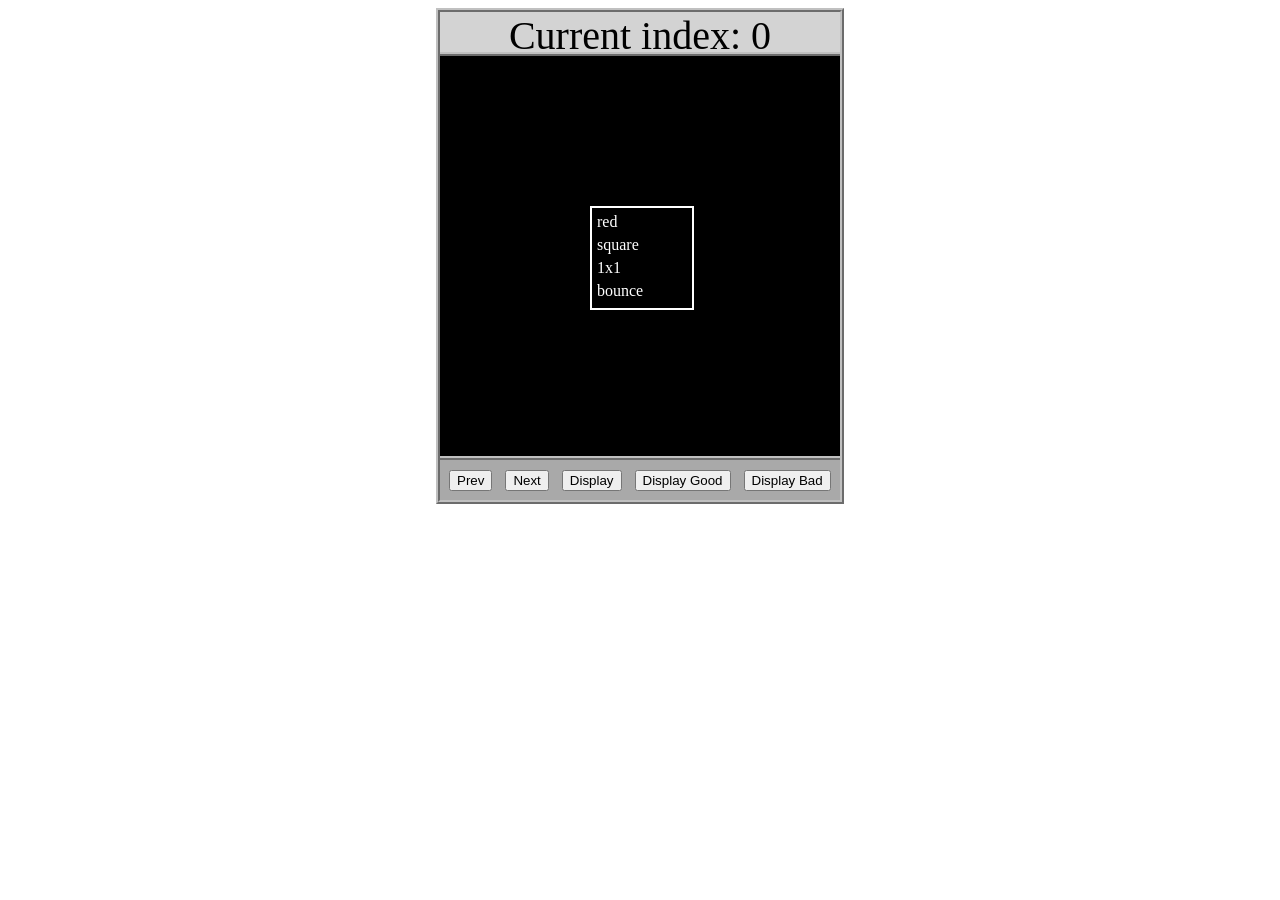
<file: asd-projects/data-shapes/index.html>
<!DOCTYPE html>
<html>
  <head>
    <meta charset="utf-8" />
    <meta name="viewport" content="width=device-width" />
    <title>Data Shapes</title>
    <link rel="stylesheet" href="index.css" />
    <script src="https://code.jquery.com/jquery-3.1.0.js"></script>
    <script src="index.js"></script>
  </head>
  <body>
    <div id="board">
      <div id="info-bar">Current index: 0</div>
      <div id="shape-container">
        <div id="shape"></div>
      </div>
      <div id="button-box">
        <button id="cycle-left">Prev</button>
        <button id="cycle-right">Next</button>
        <button id="execute1">Display</button>
        <button id="execute2">Display Good</button>
        <button id="execute3">Display Bad</button>
      </div>
    </div>
  </body>
</html>
</file>
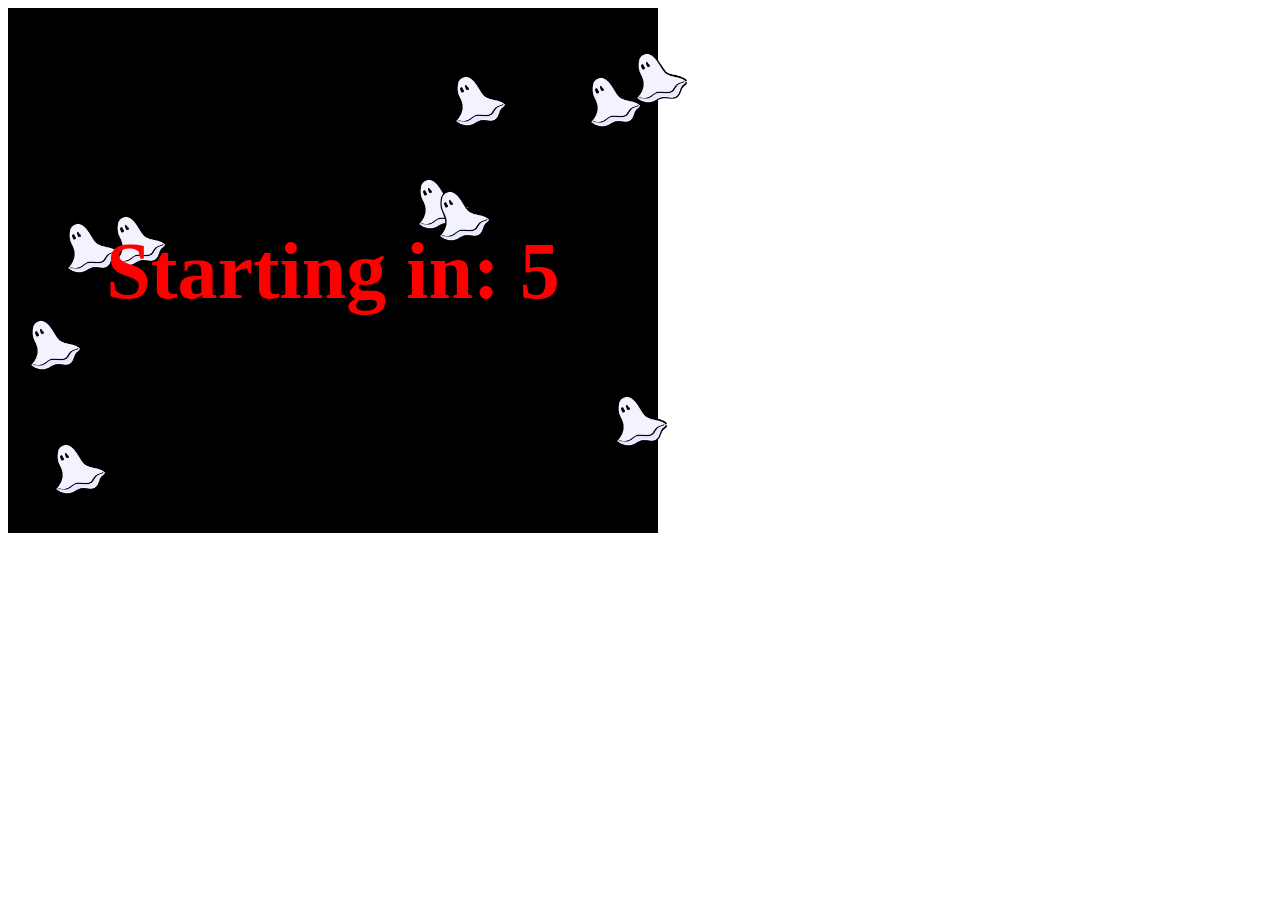
<file: asd-projects/debugging-exercise/index.html>
<!DOCTYPE html>
<html>
<head>
    <meta charset="utf-8">
    <meta name="viewport" content="width=device-width">
    <title>Debugger Exercise</title>
    <link rel="stylesheet" href="index.css">
    <script src="https://code.jquery.com/jquery-3.1.0.js"></script>
    <script src="index.js"></script>
</head>
<body>
    <div id="board">

    </div>
</body>
</html>
</file>
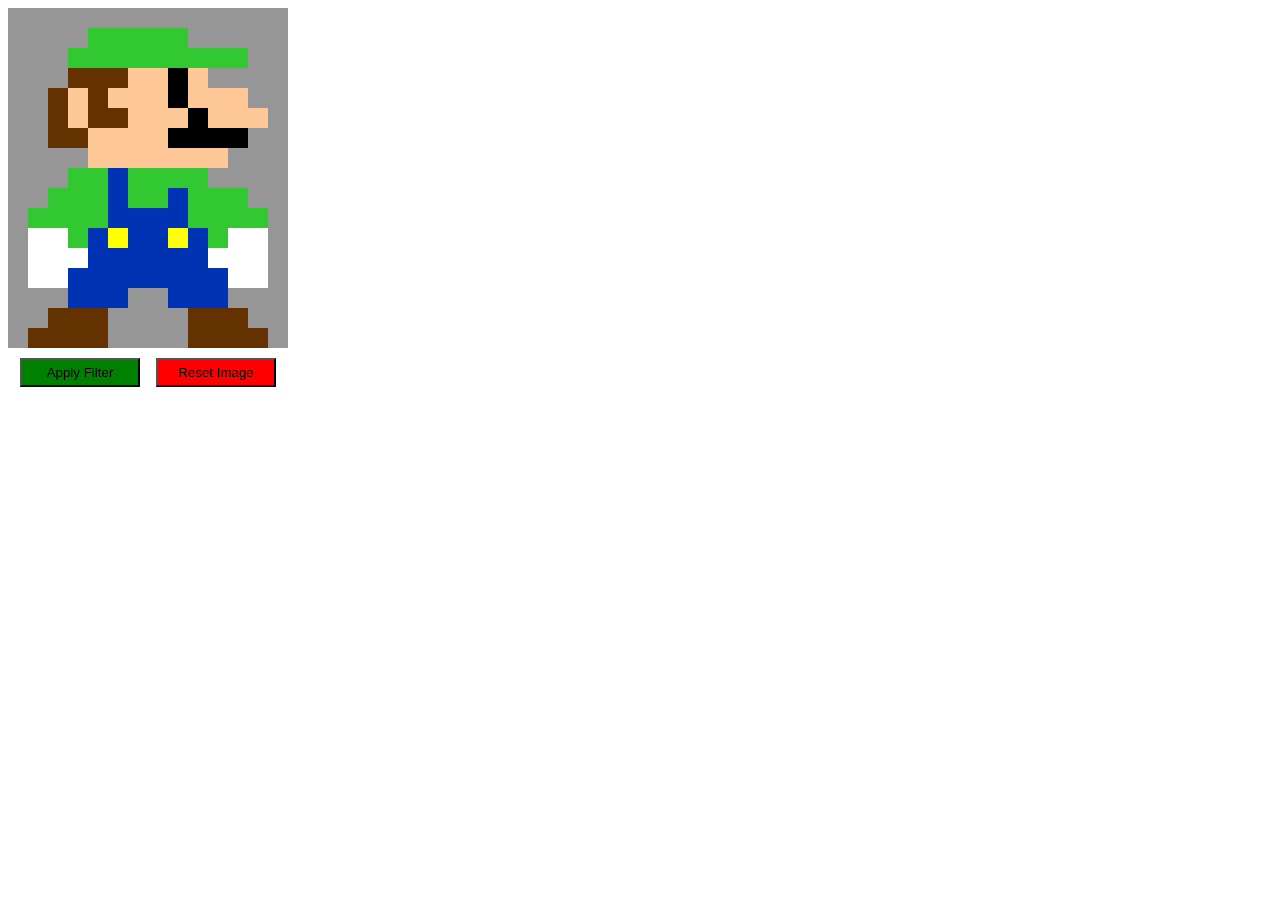
<file: asd-projects/image-filtering/index.html>
<!DOCTYPE html>
<html>
  <head>
    <script src="https://code.jquery.com/jquery-3.1.0.js"></script>
    <meta charset="utf-8" />
    <meta name="viewport" content="width=device-width" />
    <link rel="stylesheet" href="index.css" />
    <script src="image.js"></script>
    <script src="index.js"></script>
    <title>Image Filtering</title>
  </head>
  <body>
    <div id="display"></div>
    <div id="button-box">
      <button id="apply">Apply Filter</button>
      <button id="reset">Reset Image</button>
    </div>
  </body>
</html>
</file>
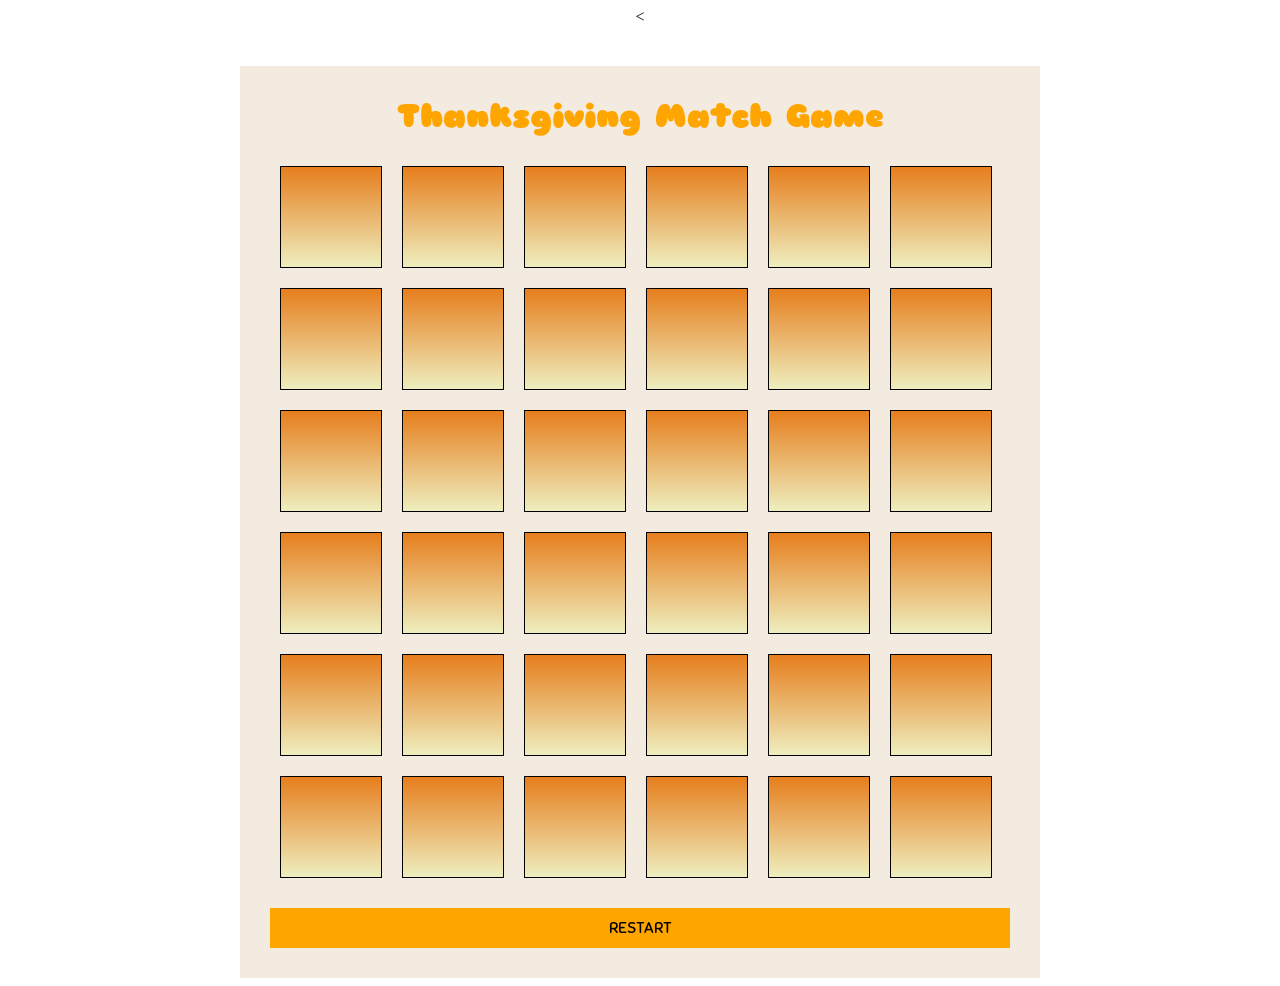
<file: asd-projects/matching-game/index.html>
<html>

<head>
  <title>Thanksgiving Match Game</title>

  <link href="https://fonts.googleapis.com/css2?family=Sniglet&display=swap" rel="stylesheet">
  <script src="https://ajax.googleapis.com/ajax/libs/jquery/3.5.1/jquery.min.js"></script>
  <script type="text/javascript" src="logic.js"></script>
  <link rel="stylesheet" href="style.css">

  <style>
    /* Add your css here */
  </style>
</head>

<body>
  <!-- Add your html here -->
  <<div id="game-wrapper">
    <h1>Thanksgiving Match Game</h1>
    <div id="match-grid">
    </div>
    <a onclick="start()">RESTART</a>
    </div>

    <script>
      /* Add the images in following array */

      var images = [
        "images/acorns.png",
        "images/apple.png",
        "images/autumn.jpg",
        "images/boat.png",
        "images/corn.png",
        "images/hat.png",
        "images/leaf-2.png",
        "images/leaf.png",
        "images/pie.png",
        "images/pumpkin.png",
        "images/slice.png",
        "images/turkey-2.png",
        "images/turkey.png"
      ];
      
      start();
    </script>
</body>

</html>
</file>
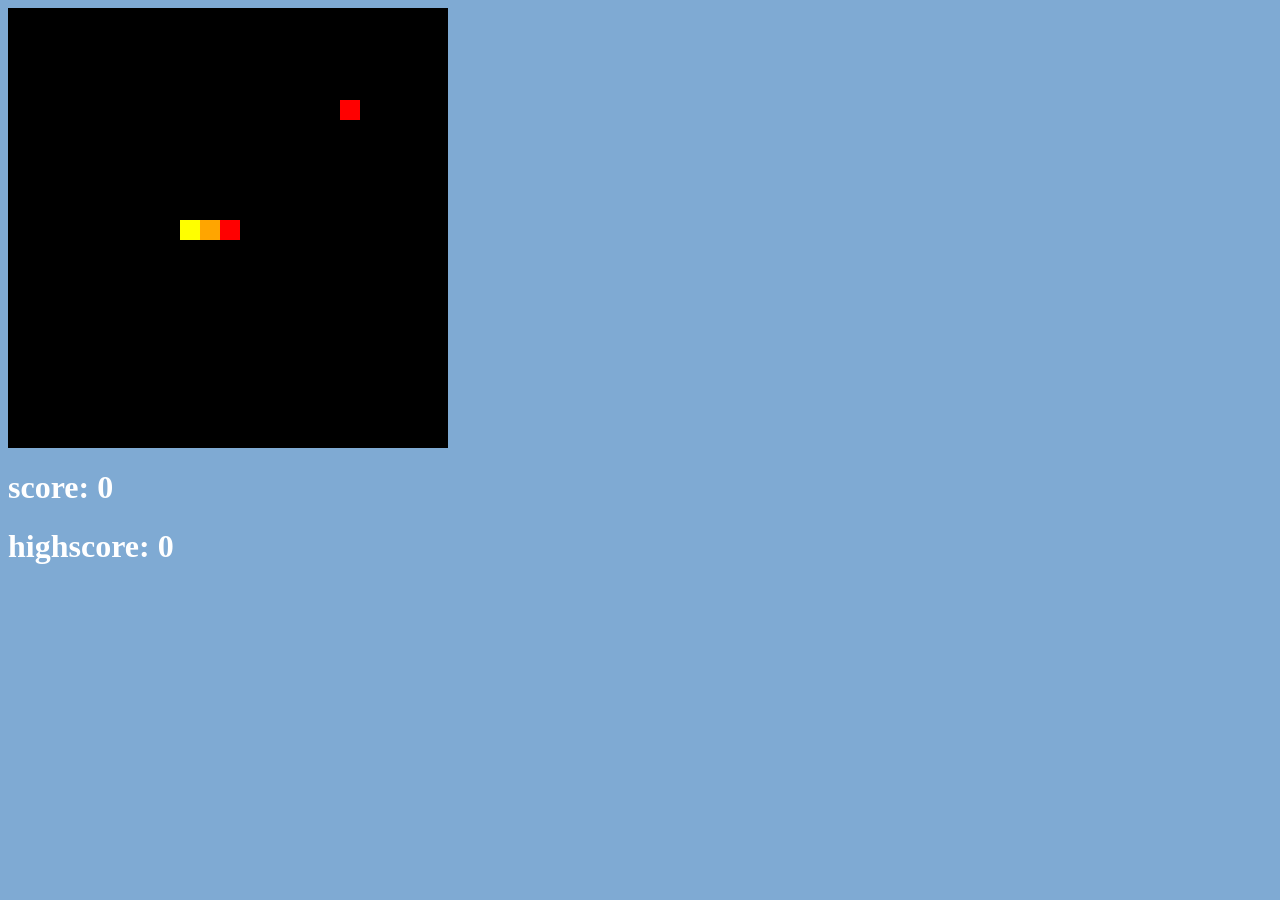
<file: asd-projects/snake/index.html>
<!DOCTYPE html>
<html>

<head>
  <title>Snake</title>
  <!--Link jQuery and CSS here-->
  <link rel="stylesheet" type="text/css" href="index.css" />
  <script src="jquery.min.js"></script>
</head>

<body>

  <div id="board">
  </div>
  <h1 id="score">
    score: 0
  </h1>
  <h1 id="highScore">
    highscore: 0
  </h1>

</body>

<!-- Link index.js here -->
<script src="index.js"></script>
<!-- always link js at the end of the file idk why i always forget to put it there instead of the head-->

</html>
</file>
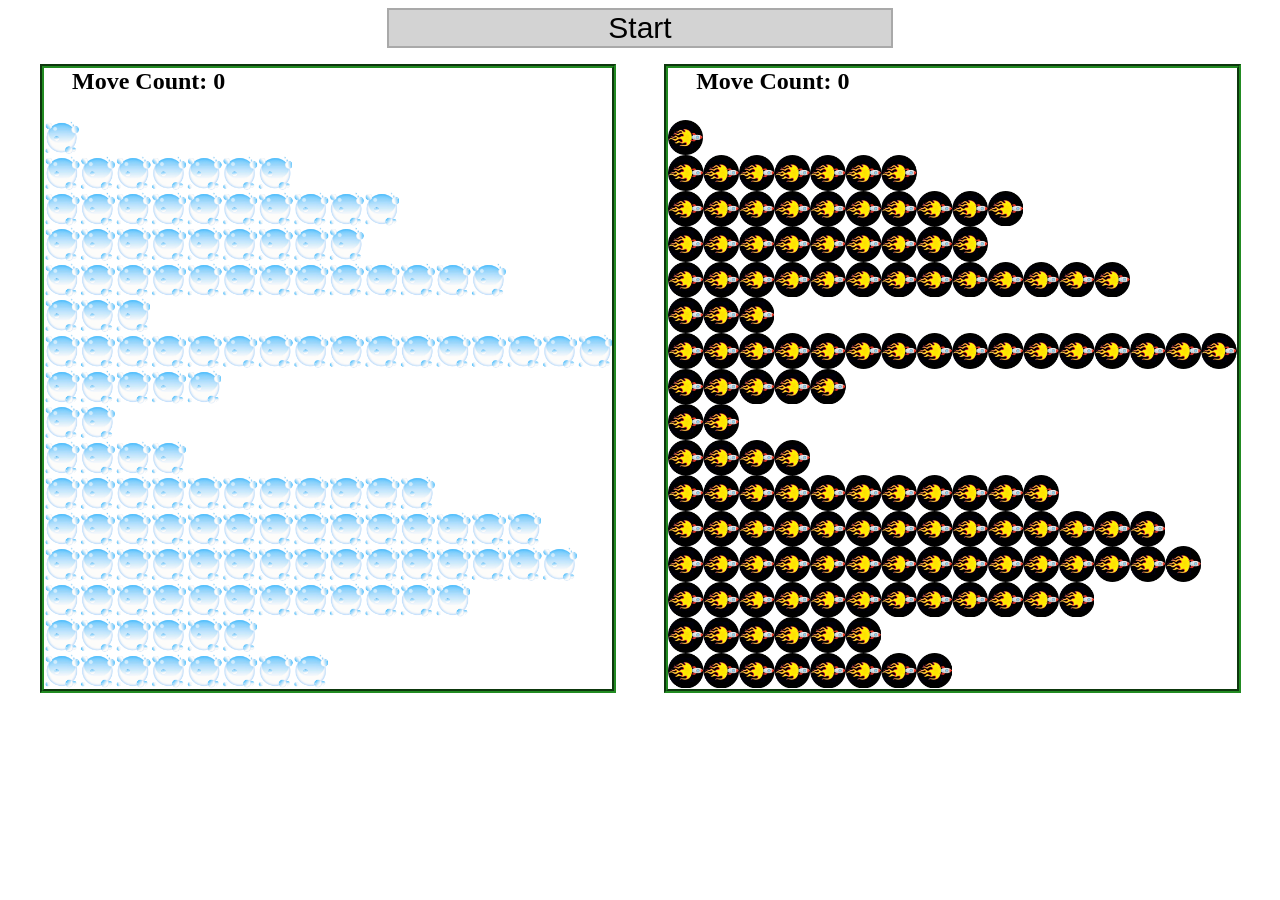
<file: asd-projects/sorting/index.html>
<!DOCTYPE html>
<html>
<head>
    <script src="https://code.jquery.com/jquery-3.1.0.js"></script>    
    <meta charset="utf-8">
    <meta name="viewport" content="width=device-width">
    <link rel="stylesheet" href="index.css">
    <script src="setup.js"></script>
    <script src="index.js"></script>
    <script src="run.js"></script>
    <title>Sorting</title>
</head>
<body>
    <div id="fullContainer">
        <div id="buttonContainer">
          <button id="goButton">Start</button>
        </div>
        <div id="sortContainer">
            <div class="subContainer" id="bubbleArea">
                <h2 id="bubbleCounter">Move Count: 0</h2>
                <div id="displayBubble">

                </div>
            </div>

            <div class="subContainer" id="quickArea">
                <h2 id="quickCounter">Move Count: 0</h2>
                <div id="displayQuick">

                </div>
            </div>
        </div>
    </div>
</body>
</html>
</file>
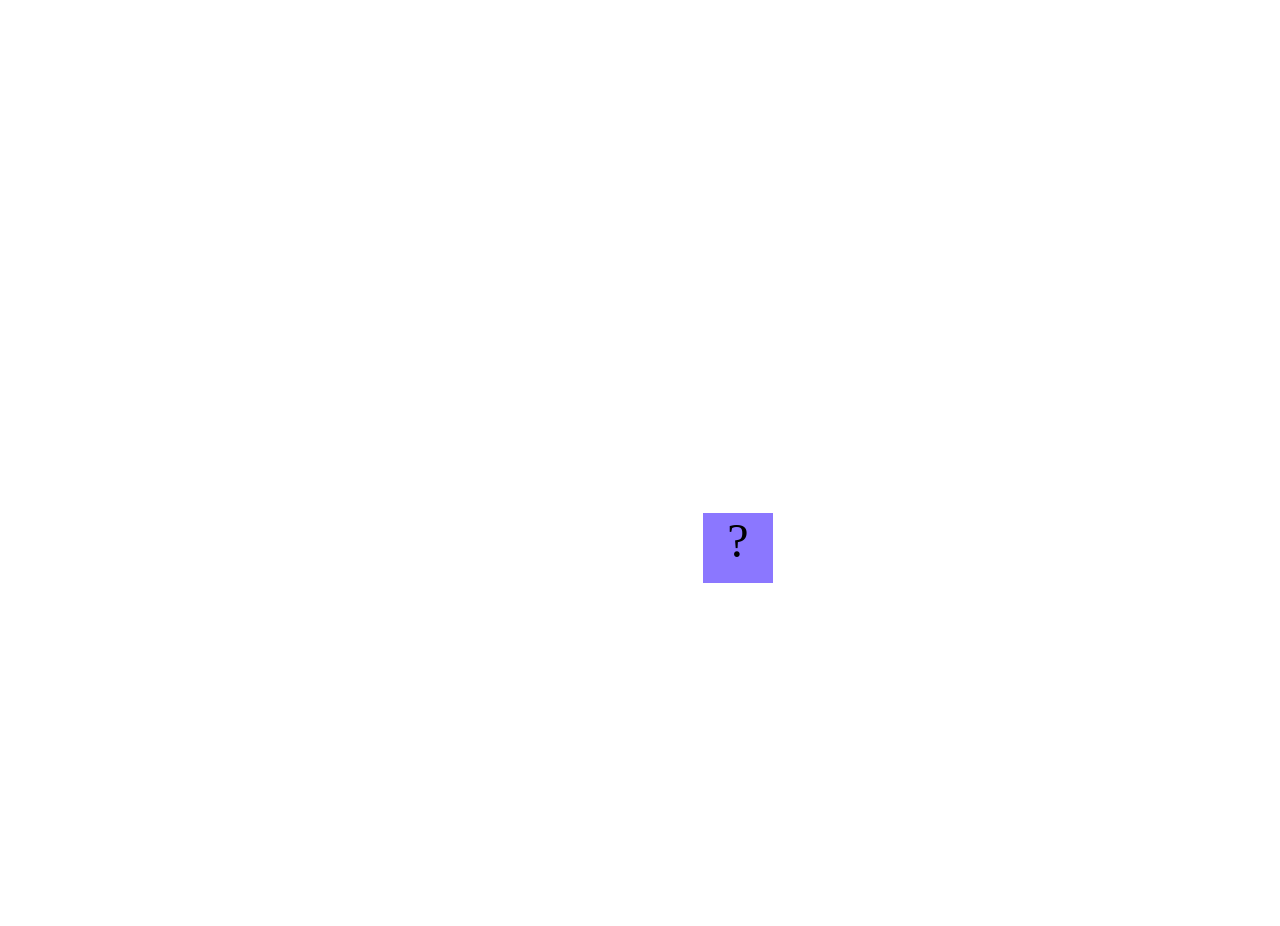
<file: fsd-projects/bouncing-box/index.html>
<!DOCTYPE html>
<html>

<head>
  <meta charset="utf-8" />
  <title>Bouncing Box</title>
  <script src="jquery.min.js"></script>
  <style>
    .box {
      width: 70px;
      height: 70px;
      background-color: rgb(139, 119, 255);
      font-size: 300%;
      text-align: center;
      user-select: none;
      display: block;
      position: absolute;
      top: 0px;
      /* Change me! */
      left: 0px;
    }

    .board {
      height: 100vh;
      padding: 0;
      margin: 0;
      background-image: url(https://space.blog.gov.uk/wp-content/uploads/sites/129/2021/04/NLCs_Malham_.jpg);

    }

    .counter {
      color: white;
      opacity: 0.3;
      font-size: 5vh;
      margin: 2vw;

      &:hover {
        opacity: 1;
      }

    }
  </style>
  <!-- 	<script src="//cdnjs.cloudflare.com/ajax/libs/jquery/2.1.1/jquery.min.js"></script> -->
</head>

<body class="board">
  <!-- HTML for the box -->
  <div class="box">?</div>

  <div class="counter">0</div>

  <script>
    (function () {
      "use strict";
      /* global jQuery */

      //////////////////////////////////////////////////////////////////
      /////////////////// SETUP DO NOT DELETE //////////////////////////
      //////////////////////////////////////////////////////////////////

      var box = jQuery(".box"); // reference to the HTML .box element
      var board = jQuery(".board"); // reference to the HTML .board element
      var boardWidth = board.width(); // the maximum X-Coordinate of the screen
      var counter = jQuery(".counter")

      // update the boardWidth variable when the window is resized
      jQuery(window).on("resize", function () {
        boardWidth = board.width();
      });

      // Every 50 milliseconds, call the update Function (see below)
      var interval = setInterval(update, 50);

      // Every time the box is clicked, call the handleBoxClick Function (see below)
      box.on("click", handleBoxClick);

      // moves the Box to a new position on the screen along the X-Axis
      function moveBoxTo(newPositionX, newPositionY) {
        box.css("left", newPositionX);
        box.css("top", newPositionY);
      }

      // changes the text displayed on the Box
      function changeBoxText(newText) {
        box.text(newText);
        counter.text(newText);
      }

      //////////////////////////////////////////////////////////////////
      /////////////////// YOUR CODE BELOW HERE /////////////////////////
      //////////////////////////////////////////////////////////////////

      // TODO 2 - Variable declarations
      var points = 0
      var speed = 3
      var speedY = 3
      var boardHeight = jQuery(window).height();
      var positionY = boardHeight / 2;
      var positionX = boardWidth / 2;
      var colorStr
      var constant = 2
      var endPoint = 9

      function randomizeNum(min, max) {
        var randNum = Math.random() * (min - max) + max
        if (randNum === 0) {
          randomizeNum()
        }
        else if (randNum >= max) {
          randomizeNum()
        }

        else {
          return randNum
        }
      }

      function getRandColor() {
        var a = randomizeNum(30, 256);
        var b = randomizeNum(30, 256);
        var c = randomizeNum(30, 256);
        colorStr = String("rgb(" + a + ", " + b + ", " + c + ")")
      }


      /**
       * This Function will be called 20 times/second.
       * Each time it is called, it should move the Box to a new location.
       * If the box drifts off the screen, turn it around!
       */
      function update() {
        if (positionX >= boardWidth - 72) {
          positionX = positionX - (positionX - (boardWidth - 72))
          speed *= -1;
        }
        else if (positionX <= -1) {
          speed *= -1
        }

        if (positionY >= boardHeight - 72) {
          positionY = positionY - (positionY - (boardHeight - 72))
          speedY *= -1
        }
        else if (positionY <= -1) {
          speedY *= -1
        }

        positionX += speed
        positionY += speedY
        moveBoxTo(positionX, positionY);

      }

      /**
       * This Function will be called each time the box is clicked.
       * Each time it is called, it should perform each of the following actions:
       * - increase the points total
       * - increase the speed
       * - move the box to the left side of the screen.
       */
      function handleBoxClick() {
        positionX = randomizeNum(0, boardWidth - 71);
        positionY = randomizeNum(0, boardHeight - 71);
        points++
        if (points % 3 === 0) {
          speed = 1
          speedY = 1
          constant++
          colorStr = "rgb(100, 100, 100)"
        }

        /* else if (points === 5) {
           setTimeout(endGame, 100)
           alert(points)
           points = 0
 
         } */
        else {
          speed = constant * points + 0
          speedY = constant * points + 0
          getRandColor();
        }

        box.css("background-color", colorStr);
        changeBoxText(points)

      }

      function endGame() {
        clearInterval(interval);
        handleBoxClick()
        points = points - 1
        changeBoxText(points)
        setInterval(update, 50)
      }

      var endCount = 0
      function endTimer() {
        if (endCount >= 3) {
          setTimeout(endGame, 100)
          alert(points)
          points = 0
          endCount = 0
        }
        else {
          endCount++
        }
      }

    })();
  </script>
</body>

</html>
</file>
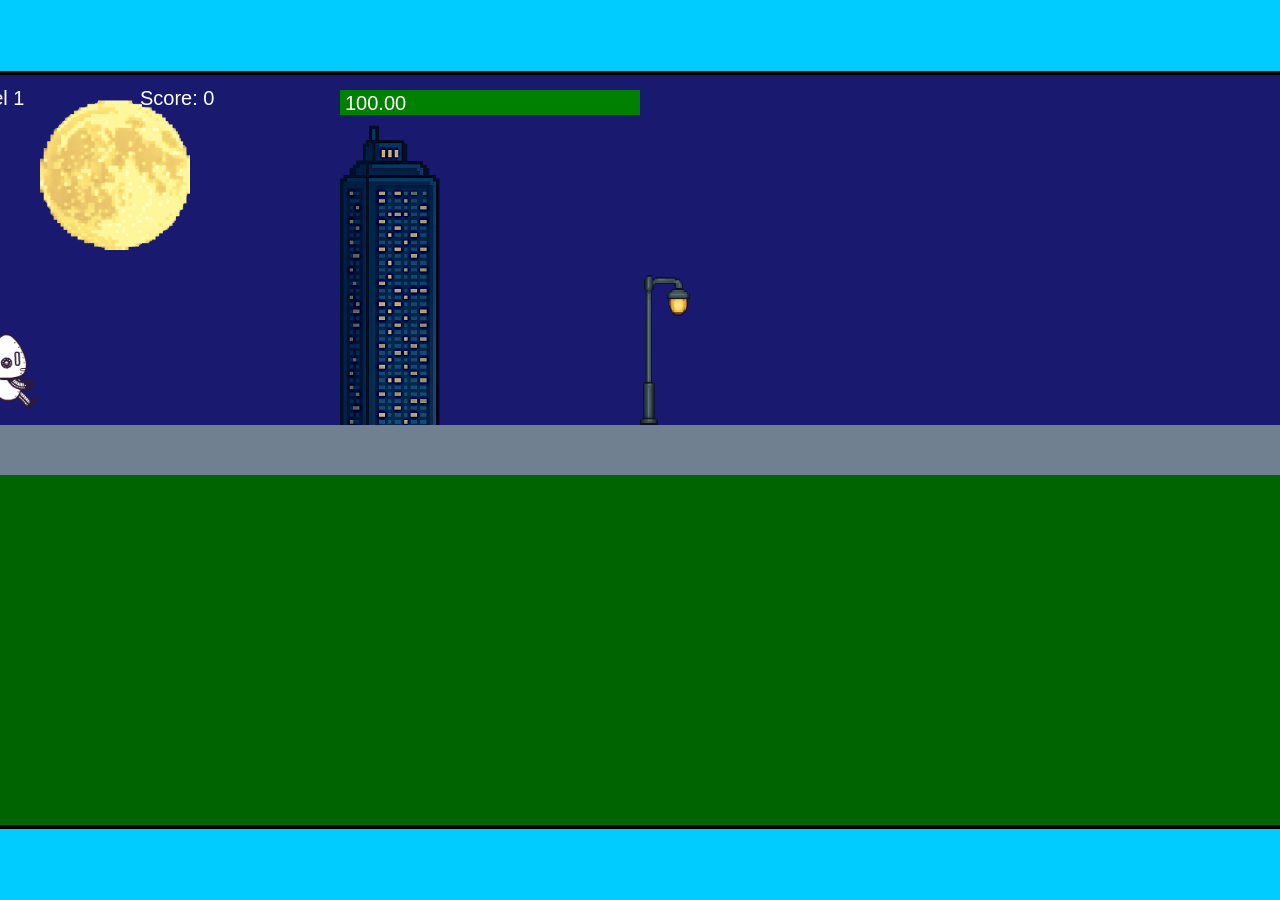
<file: fsd-projects/runtime/index.html>
<!DOCTYPE html>
<html lang="en">
  <head>
    <meta charset="UTF-8" />
    <meta name="viewport" content="width=device-width, initial-scale=1.0" />
    <title>Runtime Neo</title>
    <link rel="stylesheet" href="runtime.css" />
    <script src="https://code.jquery.com/jquery-3.1.0.js"></script>
    <script src="setup.js"></script>
    <script src="levels.js"></script>
    <script src="scenery.js"></script>
    <script src="student.js"></script>
    <script src="main.js"></script>
  </head>
  <body id="body">
    <canvas id="gameCanvas" width="1400" height="750"></canvas>
    <img id="player" src="images/halle.png" />
    <img id="projectile" src="images/projectile.png" />
    <img id="basicPlatform" src="images/interactable/basicPlatform.png" />
    <img id="spikes" src="images/interactable/spikes.png" />
    <img id="bug" src="images/interactable/bug.png" />
    <img id="healthUp" src="images/interactable/healthUp.png" />
    <img id="flag" src="images/interactable/flag.png" />
    <img id="moon" src="images/backgrounds/moon.png" />
    <img id="building" src="images/backgrounds/building.png" />
    <img id="lamp" src="images/backgrounds/lamp.png" />
  </body>
</html>
</file>
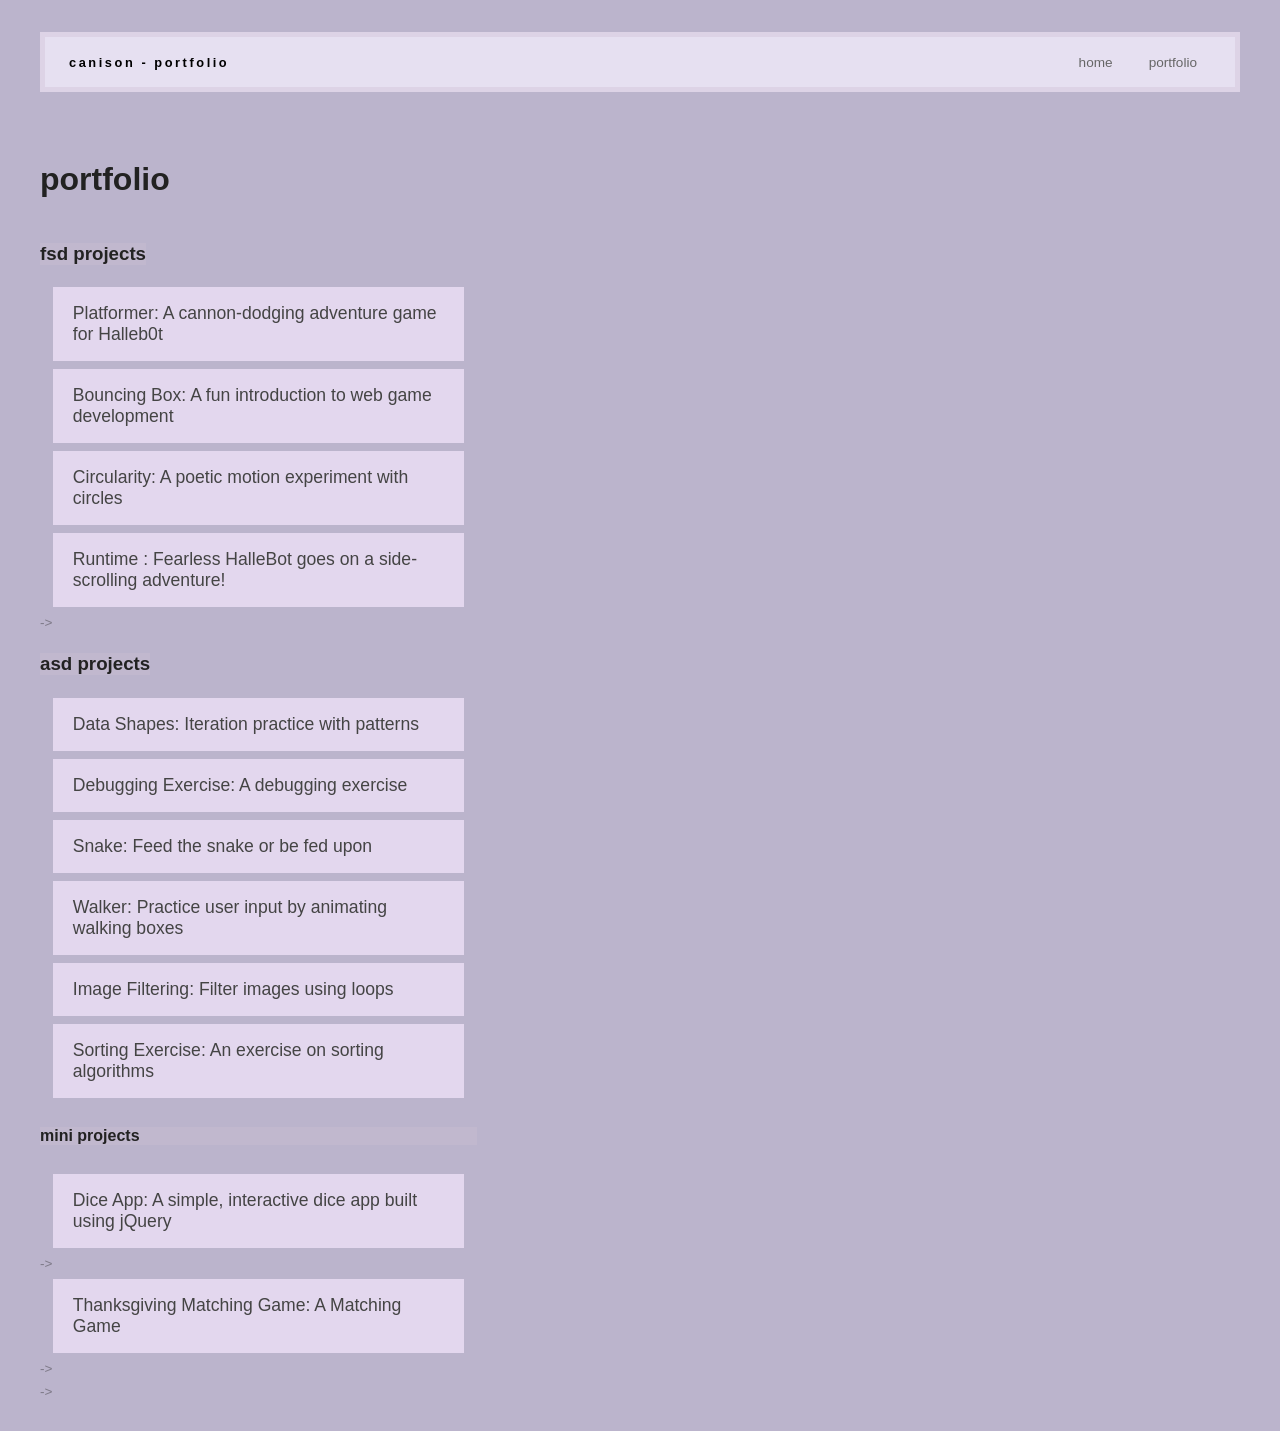
<file: portfolio.html>
<!DOCTYPE html>
<html>

<head>
  <title>myportfolio</title>
  <link href="style.css" rel="stylesheet">
  <link rel="icon" href="favicon.png" type="image/x-icon">
</head>

<body>
  <!-- All content goes here -->
  <div id="all-contents">

    <nav>

      <h1>canison - portfolio</h1>

      <ul id="nav-ul">
        <li class="nav-li">
          <a href="index.html">home</a>
        </li>
        <li class="nav-li">
          <a href="portfolio.html">portfolio</a>
        </li>
      </ul>

    </nav>

    <main>

      <div class="content">
        <h1>portfolio</h1>
        <h3>fsd projects</h3>
        <ul id="portfolio">
          <li>
            <a href="fsd-projects/platformer/">Platformer: A cannon-dodging adventure game for Halleb0t</a>
          </li>
          <li>
            <a href="fsd-projects/bouncing-box/">Bouncing Box: A fun introduction to web game development</a>
          </li>
          <li>
            <a href="fsd-projects/circularity/">Circularity: A poetic motion experiment with circles</a>
          </li>
          <li>
            <a href="fsd-projects/runtime/">Runtime : Fearless HalleBot goes on a side-scrolling adventure!</a>
          </li>
        </ul>

        <!-- ASD Projects will go here -->
        <h3>asd projects</h3>
        <ul id="portfolio">
          <li><a href="asd-projects/data-shapes"> Data Shapes: Iteration practice with patterns</a></li>
          <li><a href="asd-projects/debugging-exercise"> Debugging Exercise: A debugging exercise</a></li>
          <li><a href="asd-projects/snake">Snake: Feed the snake or be fed upon</a></li>
          <li><a href="asd-projects/walker">Walker: Practice user input by animating walking boxes</a></li>
          <li><a href="asd-projects/image-filtering">Image Filtering: Filter images using loops</a></li>
          <li><a href="asd-projects/sorting">Sorting Exercise: An exercise on sorting algorithms</a></li>

          <h4>mini projects</h4>
          <ul id="portfolio">
            <li><a href="asd-projects/dice-app"> Dice App: A simple, interactive dice app built using jQuery</a></li>
          </ul>
          <ul id="portfolio">
            <li><a href="asd-projects/matching-game"> Thanksgiving Matching Game: A Matching Game</a></li>
          </ul>


        </ul>

      </div>


    </main>
  </div>
</body>

</html>
</file>
<file: asd-projects/data-shapes/index.css>
#board {
  width: 400px;
  margin: auto;
  border: silver ridge 4px;
}

#info-bar {
  width: 400px;
  height: 40px;
  background: lightgray;
  font-size: 40px;
  text-align: center;
}

#shape-container {
  width: 400px;
  height: 400px;
  background: black;
  border-top: silver ridge 4px;
  border-bottom: silver ridge 4px;
}

#button-box {
  width: 400px;
  height: 40px;
  background: darkgray;
}

#shape {
  color: white;
  width: 100px;
  height: 100px;
  position: relative;
  top: 150px;
  left: 150px;
  border: white solid 2px;
  display: block;
}

button {
  width: auto;
  height: auto;
  margin: auto;
  margin-top: 10px;
  margin-left: 9px;
}

p {
  margin: 5px;
}
</file>
<file: asd-projects/debugging-exercise/index.css>
#board {
  background: black;
  width: 650px;
  height: 525px;
  left: 0px;
  top: 0px;
}

.ghost {
  width: 50px;
  height: 50px;
  z-index: 100;
  position: absolute;
}
</file>
<file: asd-projects/image-filtering/index.css>
.square {
  width: 20px;
  height: 20px;
  position: absolute;
}

body > div {
  position: relative;
}

#button-box {
  position: relative;
  top: 350px;
}

button {
  width: 120px;
  padding: 5px;
  margin-left: 12px;
}

#apply {
  background: green;
}

#reset {
  background: red;
}
</file>
<file: asd-projects/matching-game/style.css>
body {
  text-align: center;
  background-image: url("https://thumb.wikimedia.org/wikipedia/commons/thumb/c/cc/Andiast-Breil-Brigels._24-09-2025._%28d.j.b.%29_08.jpg/500px-Andiast-Breil-Brigels._24-09-2025._%28d.j.b.%29_08.jpg?utm_source=commons.wikimedia.org&utm_campaign=parser&utm_content=thumbnail");
  background-size: cover;
}

#match-grid {
  display: flex;
  flex-flow: row wrap;
  align-items: center;
  padding: 10px;
  perspective: 600px;
}
#match-grid .card-container {
  width: 100px;
  height: 100px;
  border: 1px solid black;
  margin: 10px;
  position: relative;
  transition: transform 1s;
  transform-style: preserve-3d;
}
#match-grid .card-container > .card_back {
  transition: box-shadow 0.3s;
}
#match-grid .card-container.matched > .card_back {
  box-shadow: inset 0 0 5px 5px forestgreen;
}

h1 {
  font-family: "Sniglet", cursive;
  color: orange;
  margin: 10px;
}

#game-wrapper {
  width: 760px;
  margin: auto;
  margin-top: 40px;
  padding: 20px;
  background-color: #f3eae0;
}

.card {
  position: absolute;
  height: 100%;
  width: 100%;
  backface-visibility: hidden;
}

.card_front {
  background-image: linear-gradient(rgb(230, 126, 29), rgb(238, 238, 191));
}

.card_back {
  background: #fef9f0;
  transform: rotateY(180deg);
}

.card_back img {
  width: 80px;
  height: 80px;
  margin-top: 10px;
}

.is-flipped {
  transform: rotateY(180deg);
}

a {
  font-family: "Sniglet", cursive;
  background-color: orange;
  display: block;
  padding: 10px;
  margin: 10px;
}
</file>
<file: asd-projects/snake/index.css>
body {
  background-color: rgb(127, 170, 211);
}

#board {
  width: 440px;
  height: 440px;
  /* border: 1px solid white; */
  background-color: black;
}

#score,
#highScore {
  color: white;
}

.snake,
.apple {
  display: block;
  width: 20px;
  height: 20px;
  position: absolute;
  user-select: none;
}

.snake {
  background-color: green;
  z-index: 2;
}

#snake-head {
  background-color: darkgreen;
}

.apple {
  background-color: red;
  z-index: 1;
}
</file>
<file: asd-projects/sorting/index.css>
#fullContainer {
    width:100%;
}
#buttonContainer {
    margin:auto;
    width: 40%;
}
#goButton {
    margin: auto;
    width: 100%;
    border: 2px darkgray double;
    background: lightgray;
    font-size: 30px;
}
#sortContainer {
    display: table;
    margin: 0 auto;
    width: 100%;
}
.subContainer {
    display: inline-block;
    width:45%;
    border: 4px forestgreen groove;
    margin-top: 1.25%;
}
#bubbleArea {
    margin-left: 2.5%;
}
#quickArea {
    margin-left: 3.75%;
}
.subContainer > h2 {
    margin-left: 5%;
    height: 32px;
    margin-top: 0;
}
.sortElement {
    background-position: center;
    background-repeat: repeat-x;
    position: absolute;
    left: 0px;
    margin: 0;
    padding: 0;
}
.subContainer > div {
    position: relative;
}
.bubbleElement {
    background: url('img/bubble.png');
    /*border: 2px aqua ridge;*/
}
.quickElement {
    background: url('img/quick.png');
    /*border: 2px firebrick ridge;*/
}
</file>
<file: fsd-projects/runtime/runtime.css>
/* runtime.css */
/* Styles for Runtime Neo auto-runner game */

img {
  display: none;
}

#gameCanvas {
  position: absolute;
  border: 4px solid #000;
  top: 50%;
  left: 50%;
  transform: translate(-50%, -50%);
}

body {
  margin: 0;
  background-color: #00ccff;
  font-family: Arial, sans-serif;
  text-align: center;
  overflow: hidden;
}
</file>
<file: style.css>
:root {
  --partColor: rgb(230, 224, 241);
  --partColorHov: rgb(76, 73, 85);
}

* {
  box-sizing: border-box;
}

body {
  margin: 0;
  background: rgb(187, 180, 204);
  color: #222;
  font-family: "Helvetica Neue", Arial, sans-serif;
}

#all-contents {
  max-width: 1500px;
  min-height: 100vh;
  margin: 0 auto;
  padding: 32px 40px;
}

main {
  display: grid;
  grid-template-columns: minmax(220px, 1fr) minmax(420px, 1.6fr);
  align-items: center;
  min-height: calc(100vh - 160px);
  gap: clamp(32px, 5vw, 80px);
}

.sidebar {
  width: 100%;
}

.content {
  display: flex;
  flex-direction: column;
  align-items: flex-start;
  gap: 4px;

  p {
    margin: 0;
    color: #6d6588;
    font-size: 0.9rem;
    letter-spacing: 0.15em;
    line-height: 1;
    padding-top: 0;
    margin-top: 0;
    background: rgba(70, 68, 83, 0.1);
  }
}

h2 {
  margin: 0;
  padding: 0;
  border: 0;
  font-size: clamp(4rem, 10vw, 7rem);
  font-weight: 900;
  letter-spacing: 0em;
  color: #312742;
  -webkit-text-stroke: rgba(230, 214, 243, 0.15) 0.25rem;
  gap: 0;
}

#interests {
  margin-top: 32px;
  width: 100%;
}

#interests h3 {
  margin: 0 0 12px;
  font-size: 1rem;
  font-weight: 700;
  text-transform: lowercase;
  letter-spacing: 0.2em;
  color: #80788f;
}

#interests ul {
  list-style: none;
  margin: 0;
  padding: 0;
  display: flex;
  flex-wrap: wrap;
  gap: 8px;
}

#interests li {
  color: #8c8892;
  font-size: 1rem;
  font-weight: 600;
  padding: 10px 20px;
  background: var(--partColor);
  border: 1px solid #ddd;
  transition:
    background 0.25s ease,
    color 0.25s ease,
    transform 0.25s ease;
  cursor: default;

  &:hover {
    background: var(--partColorHov);
    color: var(--partColor);
    border-color: #000;
    transform: translateY(3px) scale(105%, 105%);
  }
}

.sidebar-img {
  width: 100%;
  max-width: 760px;
  object-fit: cover;
  display: block;
  filter: blur(1.5px);
  filter: grayscale(100%);
  transition:
    filter 0.7s ease,
    transform 0.4s ease,
    box-shadow 0.4s ease;

  &:hover {
    filter: grayscale(0%);
    transform: translateY(-1.5dvh);
    box-shadow: 0 30px 0 rgba(0, 0, 0, 0.3);
  }
}

nav {
  display: flex;
  justify-content: space-between;
  align-items: center;
  margin-bottom: 48px;
  padding: 16px 24px;
  background: var(--partColor);
  border: 0.33rem solid #ddd3e6;

  transition:
    transform 0.15s ease,
    box-shadow 0.3s ease;

  &:hover {
    transform: translateY(0.5dvh);
    box-shadow: 0 1.5rem 0 0.75rem rgba(4, 1, 17, 0.3);
  }

  h1 {
    margin: 0;
    font-size: 0.8rem;
    font-weight: 700;
    text-transform: lowercase;
    letter-spacing: 0.2em;
    color: #000;
  }
}

#nav-ul {
  list-style: none;
  display: flex;
  gap: 8px;
  margin: 0;
  padding: 0;
}

.nav-li a {
  color: #666;
  text-decoration: none;
  font-size: 0.85rem;
  font-weight: 500;
  padding: 6px 14px;
  transition:
    background 0.25s ease,
    color 0.25s ease;

  &:hover {
    background: rgb(187, 180, 204);
    font-weight: bold;
    color: #010320;
  }
}

/* portfolio */

content h1 {
  color: black;
}

.content h3,
.content h4 {
  background-color: rgba(200, 190, 210, 0.5);
}

#portfolio {
  list-style: none;
  margin: 0;
  padding: 0;
  width: 100%;
  display: flex;
  flex-direction: column;
  gap: 8px;

  li {
    overflow: hidden;
    display: grid;
    grid-template-columns: 2fr;
    margin: 0 1vw 0 1vw;
  }

  a {
    /* display: flex;
    justify-content: space-between;
    align-items: center; */
    text-decoration: none;

    color: #444;
    padding: 16px 20px;
    font-size: 1.1rem;
    font-weight: 500;
    background: #e3d7ee;
    transition:
      background 0.25s ease,
      color 0.25s ease,
      transform 0.25s ease;

    &:hover {
      background: #271f2c;
      color: #ccc7cf;
      transform: translateX(4px);
    }
  }

  &::after {
    content: "->";
    font-size: 0.85rem;
    opacity: 0.4;
    transition: opacity 0.25s ease;
    white-space: nowrap;
  }

  &:hover::after {
    opacity: 1;
  }
}
</file>
